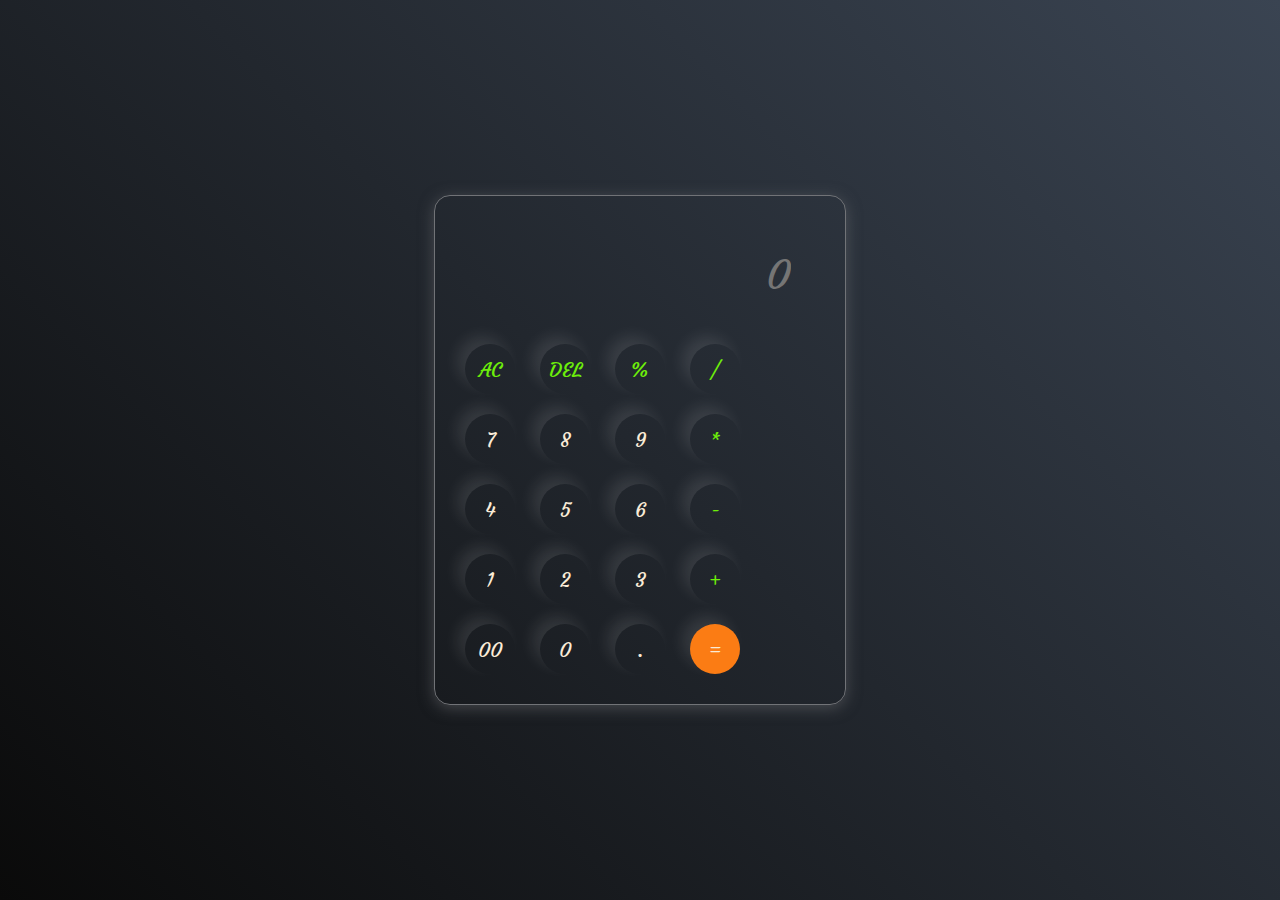
<file: Calculator/index.html>
<!DOCTYPE html>
<html lang="en">
<head>
    <meta charset="UTF-8">
    <meta name="viewport" content="width=device-width, initial-scale=1.0">
    <title>Document</title>
    <link rel="stylesheet" href="styles.css">
</head>
<body>
    <div class="calculator">
        <input type="text" placeholder="0" id="inputbox"> 
        <div>
            <button class="operator">AC</button>
            <button class="operator">DEL</button>
            <button class="operator">%</button>
            <button class="operator">/</button>
        </div>
        <div>
            <button>7</button>
            <button>8</button>
            <button>9</button>
            <button class="operator">*</button>
        </div>
    <div>
        <button>4</button>
        <button>5</button>
        <button>6</button>
        <button class="operator">-</button>
    </div>
    <div>
        <button>1</button>
        <button>2</button>
        <button>3</button>
        <button class="operator">+</button>
    </div>
    <div>
        <button>00</button>
        <button>0</button>
        <button>.</button>
        <button class="equal">=</button>
    </div>
    </div>
    <script src="script.js"></script>
</body>
</html>
</file>
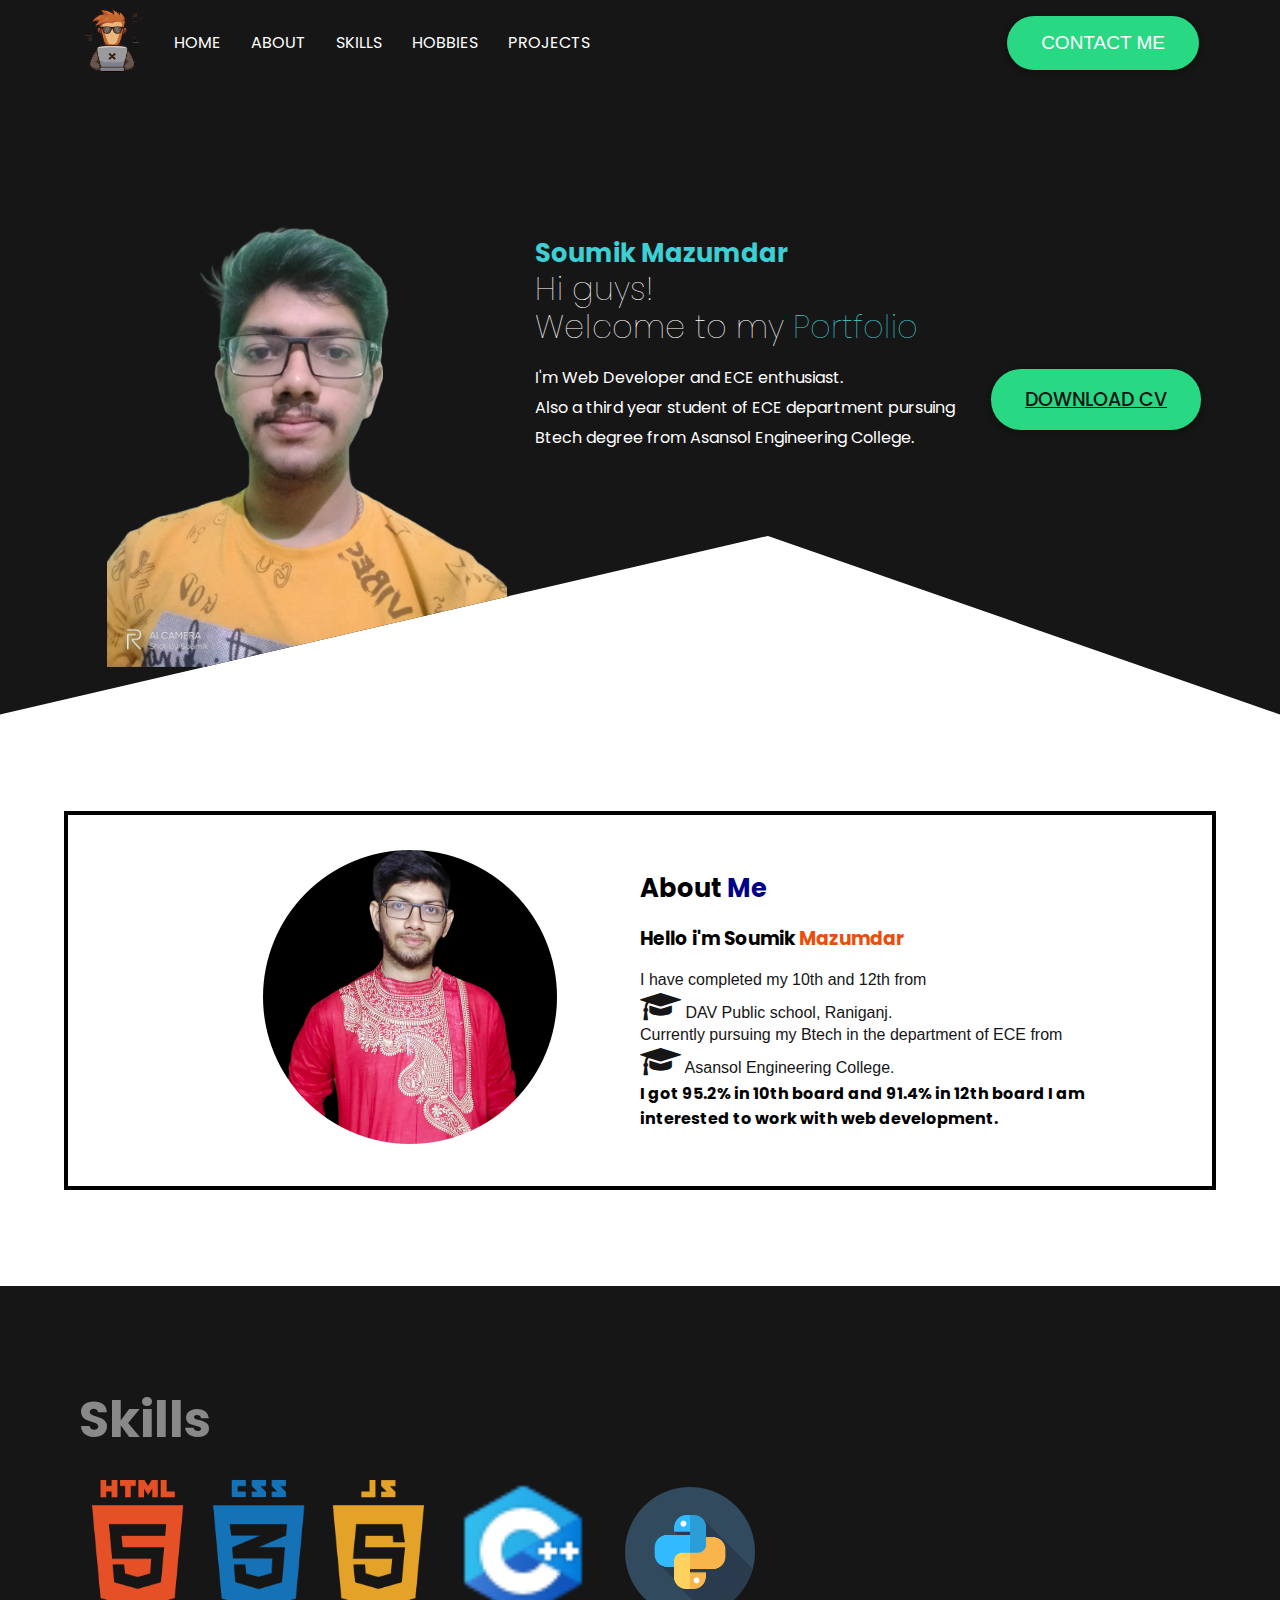
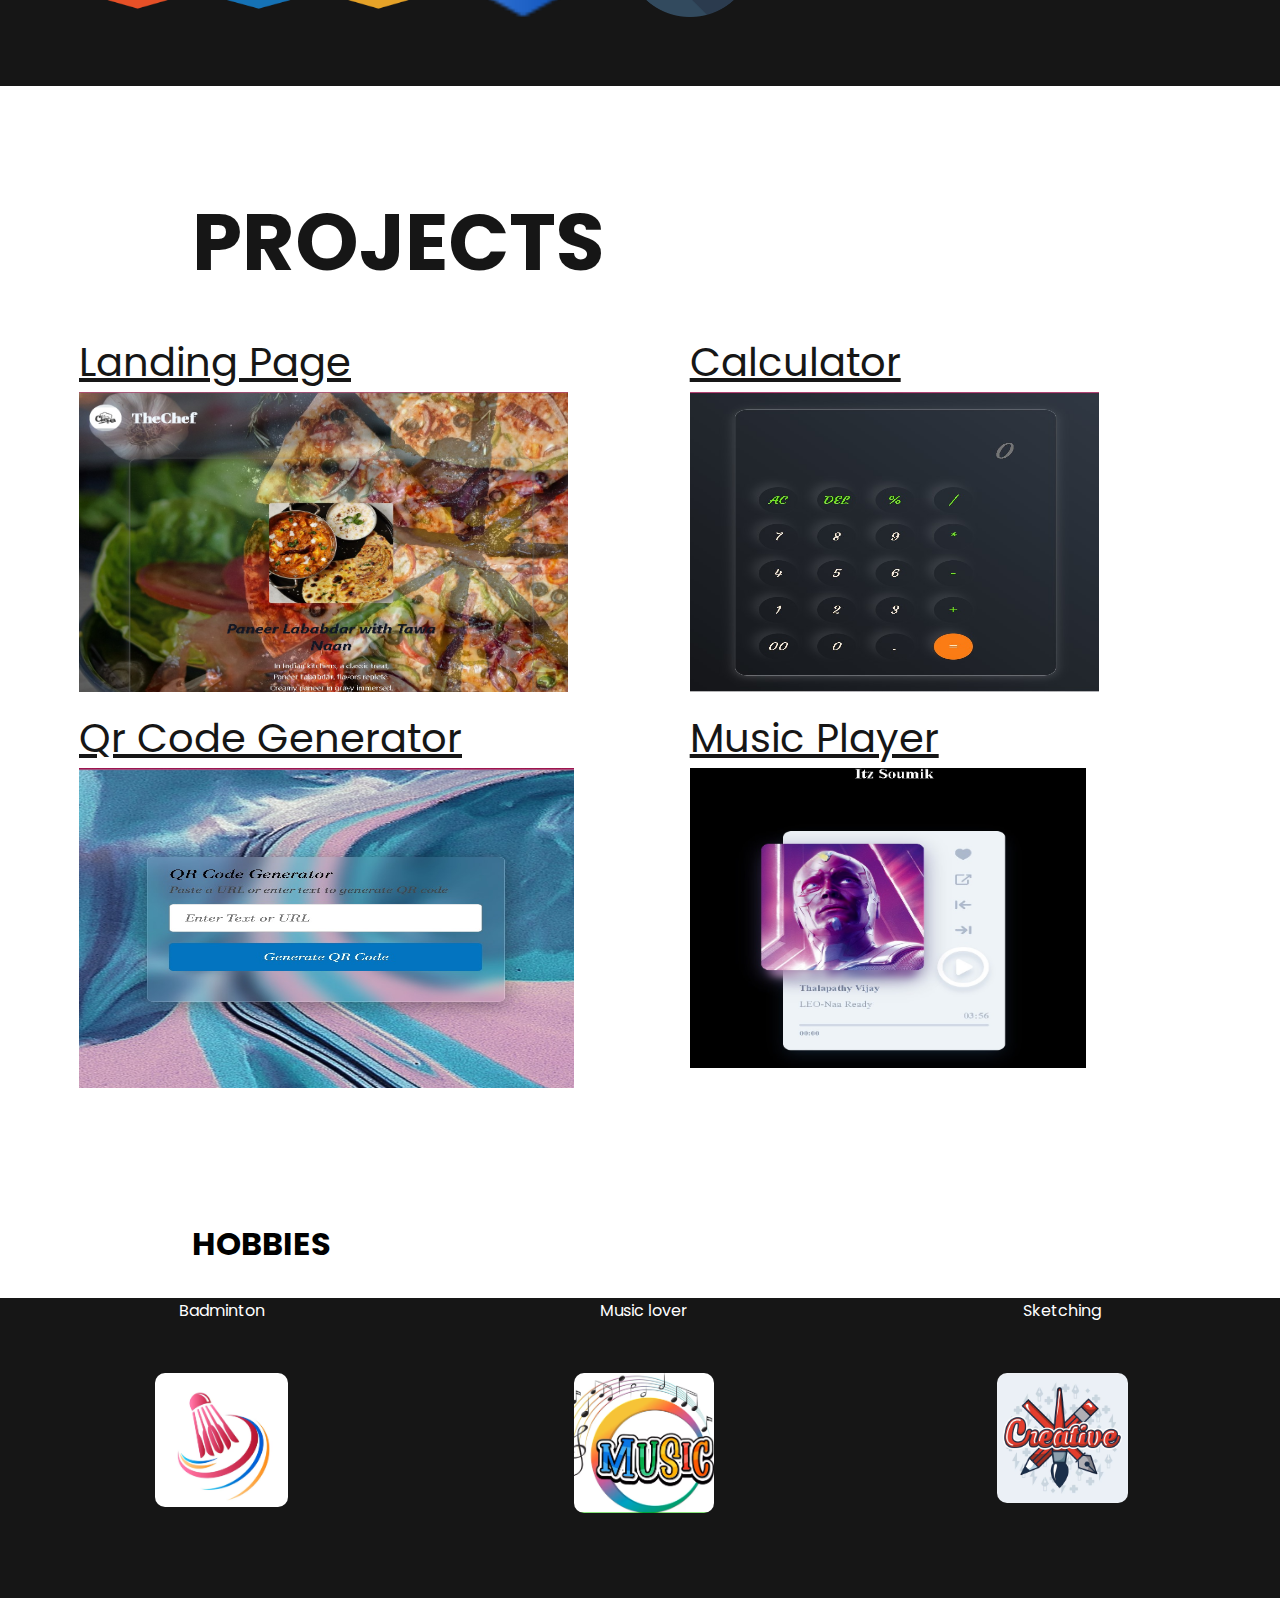
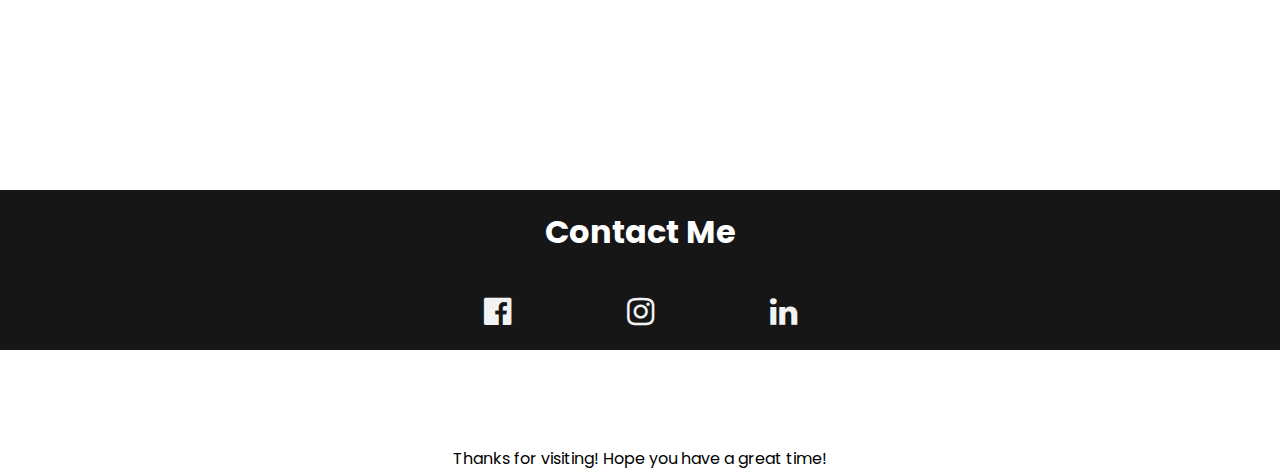
<file: codsoft_task2/index.html>
<!DOCTYPE html>
<html lang="en">

<head>
    <meta charset="UTF-8">
    <meta name="viewport" content="width=device-width" , initial-scale="1.00">
    <meta http-equiv="X-UA-Compatible" content="ie=edge">
    <link rel="stylesheet" href="https://cdnjs.cloudflare.com/ajax/libs/font-awesome/4.7.0/css/font-awesome.min.css">
    <title>My Awesome portfolio</title>
    <link href="https://fonts.googleapis.com/css?family=Poppins:400,600&display=swap" rel="stylesheet">
    <link rel="stylesheet" href="./css/style.css">
</head>

<body>
    <header>
        <div class="container">
            <nav class="flex items-center justify-between">
                <div class="left flex items-center">
                    <div class="branding">
                        <img src="logo.png" class="logo" alt="">
                    </div>
                    <div>
                        <a class="menu" href="#home">HOME</a>
                        <a class="menu" href="#About">ABOUT</a>
                        <a class="menu" href="#skills">SKILLS</a>
                        <a class="menu" href="#hobbies">HOBBIES</a>
                        <a class="menu" href="#Projects">PROJECTS</a>
                    </div>
                </div>
                <div class="right">
                    <a href="#contact"><button class="btn btn-primary">Contact Me</button></a>

                </div>
            </nav>
            <div class="hero flex items-center justify-between">
                <div class="left flex-1 flex justify-center">
                    <img src="WhatsApp Image 2023-11-08 at 20.26.02_dfbf718e.png" alt="">
                </div>
                <div class="right flex-1">
                    <h6>Soumik Mazumdar</h6>
                    <h2>Hi guys!
                        <br>Welcome to my <span>Portfolio</span></br>
                    </h2>
                    <p>I'm Web Developer and ECE enthusiast.
                        <br>Also a third year student of ECE department pursuing
                        Btech degree from Asansol Engineering College.
                    </p>
                    
                </div>
                <a href="" class="btn" download="./CV.pdf">Download CV</a>

            </div>
        </div>
    </header>

    <section class="about" id="About">
        <div class="container flex items-center">
            <div class="flex-1">
                <img class="about-me-image" src="Profile picture.png" alt="">
            </div>
            <div class="flex-1 about-details">
                <h1>About <span> Me</span></h1>
                <h3>Hello i'm Soumik <span> Mazumdar</span></h3>
                <p>
                    <br>I have completed my 10th and 12th from
                    <br><a class="location" href="https://maps.app.goo.gl/3SkjT48VnKeUXGRq8" target="_blanck"><i
                            class="fa fa-graduation-cap" aria-hidden="true"></i></a> DAV Public school, Raniganj.
                   
                    <br>Currently pursuing my Btech in the department of ECE from
                    <br><a class="location" href="https://goo.gl/maps/SRBsHo7YDEmRv6Jo7" target="_blanck"><i
                            class="fa fa-graduation-cap" aria-hidden="true"></i></a> Asansol Engineering College.
                    <br>
                <h4>I got 95.2% in 10th board and 91.4% in 12th board I am
                    <br>interested to work with web development.
                </h4>
                </p>
                
            </div>
        </div>
    </section>
    <section class="skills" id="skills">
        <div class="container">
            <h1 class="section-heading">Skills</h1>
            <div class="skills-image">
            <img class="tech1" src="html.png" alt="">
            <img class="tech2" src="c++.png" alt="">
            <img class="tech3" src="python.png" alt="">
            </div>
        </div>
    </section>
    <section class="Projects" id="Projects">
        <h1 class="projecttitle">PROJECTS</h1>
        <div class="container">
            <div class="quotegenerator">
                <a href="https://soumik-0406.github.io/theChef/" target="_blanck">
                <p class="project">
                    Landing Page</p><img class="quote" src="1.jpg">
                </a>
            </div>
            <div class="calculator">
                <a href="https://soumik-0406.github.io/calculator/" target="_blanck">
                <p class="project">
                Calculator</p><img class="calc" src="2.jpg">
                </a>
            </div>
            <div class="clock">
                <a href="https://soumik-0406.github.io/qrcodegenerator/" target="_blanck">
                <p class="project">
                Qr Code Generator</p><img class="clock" src="3.jpg">
                </a>
            </div>
            <div class="todo">
                <a href="https://soumik-0406.github.io/MusicPlayer/" target="_blanck">
                <p class="project">
                Music Player</p><img class="todo" src="4.jpg">
                </a>
            </div>
        </div>
    </section>
    <section class="hobbies" id="hobbies">
        <h1 class="title">HOBBIES</h1>
            <div class="container1">
                <div class="bad1">
                <p>
                Badminton</p><img class="bad" src="badminton.png" alt="">
                </div>
                <div class="music1">
                <p>
                Music lover</p><img class="music" src="musiclover.png" alt="">
                </div>
                <div class="sketch1">
                <p>
                Sketching</p><img class="sketch" src="sktech.png" alt="">
                </div>
            </div>
        </section>
        <section class="Contact" id="contact">
            <div class="phone">
                <h1 class="section-heading-black">Contact Me</h1>
                <a class="mail" href="https://www.facebook.com/profile.php?id=100088254146791&mibextid=ViGcVu" target="_blanck"><i class="fa social-black-bg fa-facebook-official" aria-hidden="true"></i></a>
                <a class="mail" href="https://instagram.com/itz_soumik0406?igshid=MzMyNGUyNmU2YQ==" target="_blanck" > <i class="fa social-black-bg fa-instagram" aria-hidden="true"></i></a>
                <a class="mail" href="https://www.linkedin.com/in/soumik-mazumdar-1a0997262" target="_blanck">  <i class="fa social-black-bg fa-linkedin"></i></a>
            </div>
        </section>
        <div class="wishes">
        <p>Thanks for visiting!
            Hope you have a great time!
        </p>
    </div>
</body>

</html>
</file>
<file: Calculator/styles.css>
@import url('https://fonts.googleapis.com/css2?family=Courgette&display=swap');
*{
    margin: 0;
    padding: 0;
    box-sizing: border-box;
    font-family: 'Courgette', cursive;
}

body{
    width: 100vw;
    height: 100vh;
    display: flex;
    justify-content: center;
    align-items: center;
    background : linear-gradient(45deg, #0a0a0a, #3a4452);

}

.calculator{
    border: 1px solid #717377;
    padding: 20px;
    border-radius: 16px;
    background: transparent;
    box-shadow: 0px 3px 15px rgba(113, 115,119, 0.5);

}

input{
    width: 350px;
    border: none;
    padding: 24px;
    margin: 10px;
    background: transparent;
    box-shadow: 0px 3px 15px rgba(84 84 84 0.1);
    font-size: 40px;
    text-align: right;
    cursor: pointer;
    color: #ffffff;
}

/* input ::placeholder{

} */

button{
    border: none;
    width: 50px;
    height: 50px;
    margin: 10px;
    cursor: pointer;
    border-radius: 50%;
    justify-content: center;
    background: transparent;
    font-size: 20px;
    color: antiquewhite;
    box-shadow: -8px -8px 15px rgba(255, 255,255, 0.1);;
}

.equal{
    background-color: #fb7c14;
}

.operator{
    color: #6dee0a;
}
</file>
<file: codsoft_task2/css/style.css>
@import "utilities.css";

:root {
  --primary: #3dcfd3;
  --dark: #161616;
  --pure: #ffffff;
  --ternary: #898989;
  --light: #f2f2f2;
}
html {
  scroll-behavior: smooth;
}
:root{
  --color-primary:#29d882;
  --color-primary-variant:#00bd95;
  --color-white:#ffff;
  
}
body {
  font-family: "poppins", sans-serif;
}
* {
  margin: 0;
  box-sizing: border-box;
  -webkit-font-smoothing: antialiased;
}
header {
  background: var(--dark);
  clip-path: polygon(0 0, 100% 0, 100% 100%, 60% 75%, 0 100%);
}
.logo {
  width: 4em;
}

.container {
  max-width: 1152px;
  padding: 0 15px;
  margin: 0 auto;
}

header nav .left a {
  color: var(--pure);
  text-decoration: none;
  margin: 13px;
  transition: all 0.3s eas;
}
header nav .left a:hover {
  color: var(--primary);
}
header nav {
  padding: 2px;
}

header nav .branding {
  margin-right: 0;
}
header nav .branding {
  margin-right: 1rem;
}
.hero {
  padding: 3rem 0;
}

.hero .left img {
  width: 400px;
}
.hero .right {
  color: var(--pure);
}
.hero .right h6 {
  font-size: 1.6rem;
  color: var(--primary);
  margin-bottom: -0.2rem;
}
.hero .right h2 {
  font-size: 2rem;
  font-weight: 100;
  line-height: 1.2;
  margin-bottom: 1rem;
}
.hero .right h2 span {
  color: var(--primary);
}
.hero .right p {
  line-height: 1.9;
  margin-bottom: 0;
}
.hero .right {
  margin-top: -7rem;
}
.btn{
  display: inline-block;
  width: fit-content;
  padding: 14px 32px;
  font-weight: 500;
  font-size: 19px;
  border-radius: 30px;
  background: var(--color-primary);
  color: var(--color-white);
  box-shadow: 0 02px 06px rgba(0, 0, 0, 0.4);
  transition: var(--transition);
}
.btn:hover{
  background: var(--color-primary-variant);
  box-shadow: none;
}
section {
  padding: 6rem 0;
}
section.about .about-me-image {
  height: 300px;
  left: 12em;
  position: relative;
}
.social-media {
  font-size: 2rem;
  margin: 0.5rem;
  background: var(--light);
}
.social-black-bg {
  font-size: 2rem;
  margin: 0.5rem;
  color: var(--light);
}
a.social :hover {
  color: var(--primary);
}
section.about h1 {
  margin-bottom: 1rem;
  font-size: 1.6rem;
  font-weight: 400px;
}
a:visited,
a:link {
  color: var(--dark);
}
section.about h1 span {
  color: #00008b;
}
section.about h3 span {
  color: #ed4d08;
}

section.about .container {
  border: 4px solid black;
  padding: 2em 0;
}
a.location {
  font-size: 2rem;
}
a.location :hover {
  color: var(--primary);
}
section.about p {
  color: var(--dark);
  font-family: sans-serif;
}
.tech1 {
  width: 358px;
  padding: 0.8rem;
}

.tech2 {
  width: 180px;
  padding: 1rem;
  margin: -0.5rem;
}
.tech3 {
  width: 130px;
  margin: 1rem;
}
.projecttitle {
  margin-left: 15%;
  margin-bottom: 30px;
}
.Projects {
  background: #ffffff;
  color: #161616;
  font-size: 40px;
}
.Projects > .container {
  display: grid;
  grid-template-columns: auto auto;
}
.Projects > p {
  font-size: 20px;
  font-weight: 600;
}
.quote {
  width: 80%;
  height: 300px;
}
.quote > img {
  width: 100%;
}
.calc {
  width: 80%;
  height: 300px;
}
.calc > img {
  width: 100%;
}
.clock {
  width: 90%;
  height: 320px;
}
.clock > img {
  width: 100%;
}
.todo {
  width: 88%;
  height: 300px;
}
.todo > img {
  width: 100%;
}

section.skills {
  background: var(--dark);
  height: 400px;
  color: #898989;
}
.icon {
  color: #f2f2f2;
}
.bad {
  border-radius: 10px;
  width: 30%;
  margin: 0;
  margin-top: 50px;
}
.music {
  border-radius: 10px;
  width: 35%;
  margin: 0;
  margin-top: 50px;
}
.sketch {
  border-radius: 10px;
  width: 30%;
  margin: 0;
  margin-top: 50px;
}
.hobbies > .container1 {
  display: grid;
  grid-template-columns: auto auto auto;
}
.section-heading {
  font-size: 50px;
}
.sketch1,
.music1,
.bad1 {
  display: inline;
}
.title {
  color: black;
  margin-left: 15%;
  margin-bottom: 30px;
}

.hobbies .container1 {
  text-align: center;
  background: var(--dark);
  margin: 0;
  height: 300px;
  color: #ffffff;
}

.wishes p {
  text-align: center;
}
.phone {
  position: relative;
  text-align: center;
  height: 10em;
  padding-top: 2em;
  background-color: var(--dark);
}
.section-heading-black {
  margin-bottom: 1em;
  margin-top: -14px;
  color: var(--pure);
}
.mail {
  margin: 0 3rem;
  position: relative;
}
.mail :hover {
  background-color: var(--primary);
}

@media only screen and (max-width: 760px) and (min-width: 328px) {
  .about > .container {
    flex-direction: column;
  }
  section.about .about-me-image {
    left: 0;
  }
  .hero .left img {
    width: 400px;
  }
  .hero {
    flex-direction: column;
  }
  header {
    background: var(--dark);
    clip-path: polygon(0 0, 100% 0, 100% 100%, 70% 90%, 0 100%);
  }
  .skills-image {
    display: flex;
  }
  .tech1 {
    width: 200px;
    padding: 0.2rem;
  }
  .tech2 {
    padding: 0.6rem;
    width: 125px;
  }
  .tech3 {
    margin: 0;
    width: 95px;
    padding: 0.8rem;
  }
  .project {
    font-size: 18px;
  }
  .about-details {
    padding: 10px;
    text-align: center;
  }
  .title {
    text-align: center;
    font-size: 30px;
    margin-left: 0;
    margin-bottom: 30px;
  }
  .sketch {
    border-radius: 10px;
    width: 50%;
    margin: 0;
    margin-top: 50px;
  }
  .music {
    border-radius: 10px;
    width: 63%;
    margin: 0;
    margin-top: 50px;
  }
  .bad {
    border-radius: 10px;
    width: 45%;
    margin: 0;
    margin-top: 50px;
  }
  .mail {
    margin: 0 1rem;
  }
}
</file>
